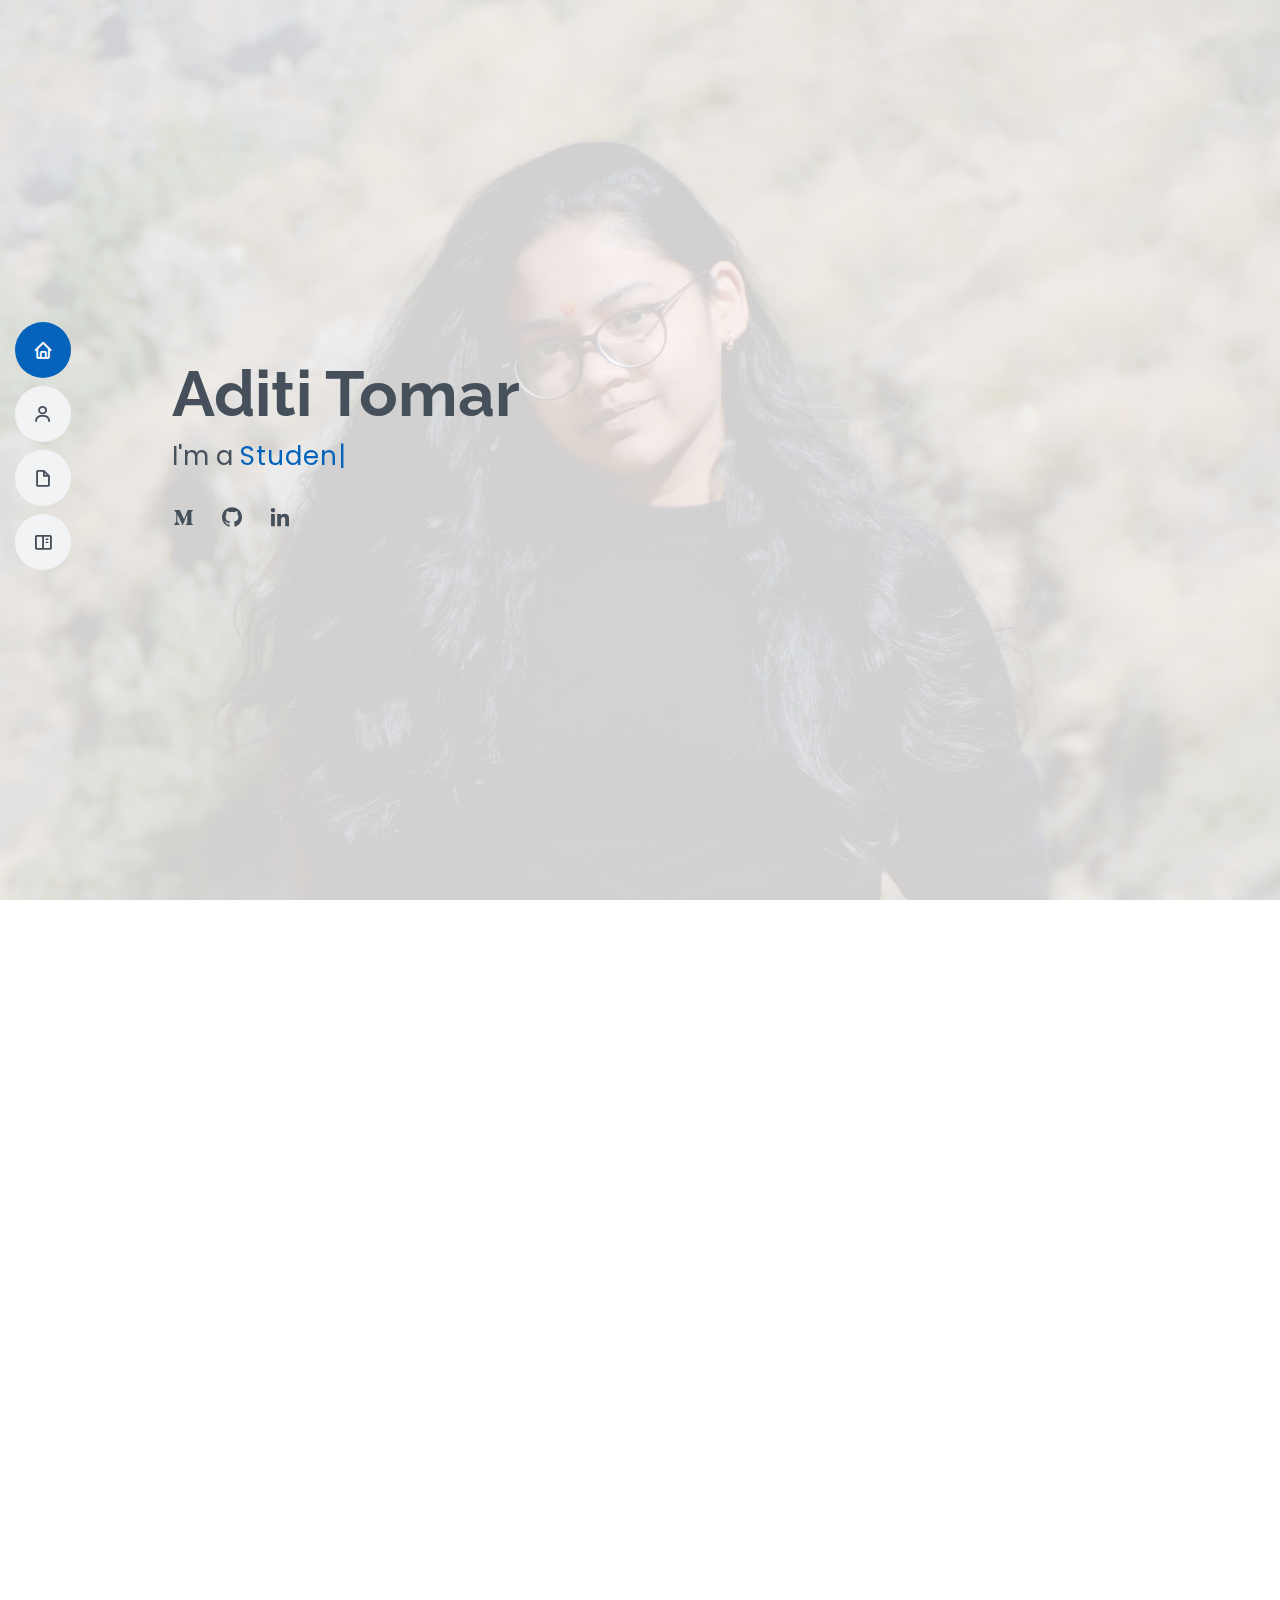
<file: index.html>
<!DOCTYPE html>
<html lang="en">

<head>
  <meta charset="utf-8">
  <meta content="width=device-width, initial-scale=1.0" name="viewport">

  <title>Aditi Tomar</title>
  <meta content="" name="description">
  <meta content="" name="keywords">

  <!-- Favicons -->
  <link href="assets/img/favicon.png" rel="icon">
  <link href="assets/img/apple-touch-icon.png" rel="apple-touch-icon">

  <!-- Google Fonts -->
  <link
    href="https://fonts.googleapis.com/css?family=Open+Sans:300,300i,400,400i,600,600i,700,700i|Raleway:300,300i,400,400i,500,500i,600,600i,700,700i|Poppins:300,300i,400,400i,500,500i,600,600i,700,700i"
    rel="stylesheet">

  <!-- Vendor CSS Files -->
  <link href="assets/vendor/aos/aos.css" rel="stylesheet">
  <link href="assets/vendor/bootstrap/css/bootstrap.min.css" rel="stylesheet">
  <link href="assets/vendor/bootstrap-icons/bootstrap-icons.css" rel="stylesheet">
  <link href="assets/vendor/boxicons/css/boxicons.min.css" rel="stylesheet">
  <link href="assets/vendor/glightbox/css/glightbox.min.css" rel="stylesheet">
  <link href="assets/vendor/swiper/swiper-bundle.min.css" rel="stylesheet">

  <!-- Template Main CSS File -->
  <link href="assets/css/style.css" rel="stylesheet">

  <!-- =======================================================
  * Template Name: MyResume - v4.7.0
  * Template URL: https://bootstrapmade.com/free-html-bootstrap-template-my-resume/
  * Author: BootstrapMade.com
  * License: https://bootstrapmade.com/license/
  ======================================================== -->
</head>

<body>

  <!-- ======= Mobile nav toggle button ======= -->
  <!-- <button type="button" class="mobile-nav-toggle d-xl-none"><i class="bi bi-list mobile-nav-toggle"></i></button> -->
  <i class="bi bi-list mobile-nav-toggle d-xl-none"></i>
  <!-- ======= Header ======= -->
  <header id="header" class="d-flex flex-column justify-content-center">

    <nav id="navbar" class="navbar nav-menu">
      <ul>
        <li><a href="#hero" class="nav-link scrollto active"><i class="bx bx-home"></i> <span>Home</span></a></li>
        <li><a href="#about" class="nav-link scrollto"><i class="bx bx-user"></i> <span>About</span></a></li>
        <li><a href="#resume" class="nav-link scrollto"><i class="bx bx-file-blank"></i> <span>Resume</span></a></li>
        <li><a href="#portfolio" class="nav-link scrollto"><i class="bx bx-book-content"></i> <span>Projects</span></a>
        </li>
        <!-- <li><a href="#services" class="nav-link scrollto"><i class="bx bx-server"></i> <span>Achievements</span></a>
        </li> -->
        <!-- <li><a href="#contact" class="nav-link scrollto"><i class="bx bx-envelope"></i> <span>Contact</span></a></li> -->
      </ul>
    </nav><!-- .nav-menu -->

  </header><!-- End Header -->

  <!-- ======= Hero Section ======= -->
  <section id="hero" class="d-flex flex-column justify-content-center">
    <div class="container" data-aos="zoom-in" data-aos-delay="100">
      <h1>Aditi Tomar</h1>
      <p>I'm a <span class="typed" data-typed-items="Student, Developer, Programmer"></span></p>
      <div class="social-links">
        <!-- <a href="#" class="twitter"><i class="bx bxl-twitter"></i></a> -->
        <a href="https://medium.com/@aditiitomar" class="facebook"><i class="bx bxl-medium"></i></a>
        <!-- <a href="#" class="instagram"><i class="bx bxl-instagram"></i></a> -->
        <a href="https://github.com/aditiitomar" class="google-plus"><i class="bx bxl-github"></i></a>
        <a href="https://www.linkedin.com/in/aditi-tomar-969754206/" class="linkedin"><i
            class="bx bxl-linkedin"></i></a>
      </div>
    </div>
  </section><!-- End Hero -->

  <main id="main">

    <!-- ======= About Section ======= -->
    <section id="about" class="about">
      <div class="container" data-aos="fade-up">

        <div class="section-title">
          <h2>About</h2>
          <p>Hi!
            I am curently a junior majoring in computer science.
            I am working towards a world with ethical, inclusive and accessible technology.</p>
        </div>

        <div class="row">
          <div class="col-lg-4">
            <img src="aditi2.jpg" class="img-fluid" alt="">
          </div>
          <div class="col-lg-8 pt-4 pt-lg-0 content">
            <!-- <h3>UI/UX Designer &amp; Web Developer.</h3> -->
            <!-- <p class="fst-italic"> -->
              <!-- Lorem ipsum dolor sit amet, consectetur adipiscing elit, sed do eiusmod tempor incididunt ut labore et dolore
              magna aliqua. -->
            </p>
            <div class="row">
              <div class="col-lg-6">
                <ul>
                  <li><i class="bi bi-chevron-right"></i> <strong>Degree:</strong> <span>Bachelor of Technology</span>
                  </li>
                  <!-- <li><i class="bi bi-chevron-right"></i> <strong>Birthday:</strong> <span>9 July 2003</span></li> -->
<!--                   <li><i class="bi bi-chevron-right"></i> <strong>Website:</strong> <span>www.aditiitomar.github.io</span></li> -->
                  <!-- <li><i class="bi bi-chevron-right"></i> <strong>Phone:</strong> <span>+123 456 7890</span></li> -->
                  <li><i class="bi bi-chevron-right"></i> <strong>Email:</strong> <span>tomaraditi820@gmail.com</span>
                  </li>
                </ul>
              </div>
              <div class="col-lg-6">
                <ul>
                  <li><i class="bi bi-chevron-right"></i> <strong>DOB:</strong> <span>9 July 2003</span></li>
                  <li><i class="bi bi-chevron-right"></i> <strong>Age:</strong> <span>19</span></li>
                  <li><i class="bi bi-chevron-right"></i> <strong>City:</strong> <span>Haridwar, Uttarakhand</span></li>
                  <!-- <li><i class="bi bi-chevron-right"></i> <strong>Age:</strong> <span>30</span></li> -->
                </ul>
              </div>
            </div>
            <!-- <p>
              Officiis eligendi itaque labore et dolorum mollitia officiis optio vero. Quisquam sunt adipisci omnis et ut. Nulla accusantium dolor incidunt officia tempore. Et eius omnis.
              Cupiditate ut dicta maxime officiis quidem quia. Sed et consectetur qui quia repellendus itaque neque. Aliquid amet quidem ut quaerat cupiditate. Ab et eum qui repellendus omnis culpa magni laudantium dolores. -->
            <!-- </p> -->
          </div>
        </div>

      </div>
    </section>
    <!-- End About Section -->

    <!-- ======= Facts Section ======= -->
    <!-- <section id="facts" class="facts">
      <div class="container" data-aos="fade-up">

        <div class="section-title">
          <h2>Facts</h2>
          <p>Magnam dolores commodi suscipit. Necessitatibus eius consequatur ex aliquid fuga eum quidem. Sit sint consectetur velit. Quisquam quos quisquam cupiditate. Et nemo qui impedit suscipit alias ea. Quia fugiat sit in iste officiis commodi quidem hic quas.</p>
        </div>

        <div class="row">

          <div class="col-lg-3 col-md-6">
            <div class="count-box">
              <i class="bi bi-emoji-smile"></i>
              <span data-purecounter-start="0" data-purecounter-end="232" data-purecounter-duration="1" class="purecounter"></span>
              <p>Happy Clients</p>
            </div>
          </div>

          <div class="col-lg-3 col-md-6 mt-5 mt-md-0">
            <div class="count-box">
              <i class="bi bi-journal-richtext"></i>
              <span data-purecounter-start="0" data-purecounter-end="521" data-purecounter-duration="1" class="purecounter"></span>
              <p>Projects</p>
            </div>
          </div>

          <div class="col-lg-3 col-md-6 mt-5 mt-lg-0">
            <div class="count-box">
              <i class="bi bi-headset"></i>
              <span data-purecounter-start="0" data-purecounter-end="1463" data-purecounter-duration="1" class="purecounter"></span>
              <p>Hours Of Support</p>
            </div>
          </div>

          <div class="col-lg-3 col-md-6 mt-5 mt-lg-0">
            <div class="count-box">
              <i class="bi bi-award"></i>
              <span data-purecounter-start="0" data-purecounter-end="25" data-purecounter-duration="1" class="purecounter"></span>
              <p>Awards</p>
            </div>
          </div>

        </div>

      </div>
    </section>End Facts Section -->

    <!-- ======= Skills Section ======= -->
    <section id="skills" class="skills section-bg">
      <div class="container" data-aos="fade-up">

        <div class="section-title">
          <h2>Skills</h2>
          <!-- <p>Magnam dolores commodi suscipit. Necessitatibus eius consequatur ex aliquid fuga eum quidem. Sit sint consectetur velit. Quisquam quos quisquam cupiditate. Et nemo qui impedit suscipit alias ea. Quia fugiat sit in iste officiis commodi quidem hic quas.</p> -->
        </div>

        <div class="row skills-content">

          <div class="col-lg-6">

            <div class="progress">
              <span class="skill">HTML <i class="val"></i></span>
              <div class="progress-bar-wrap">
                <div class="progress-bar" role="progressbar" aria-valuenow="70" aria-valuemin="0" aria-valuemax="100">
                </div>
              </div>
            </div>

            <div class="progress">
              <span class="skill">CSS <i class="val"></i></span>
              <div class="progress-bar-wrap">
                <div class="progress-bar" role="progressbar" aria-valuenow="50" aria-valuemin="0" aria-valuemax="100">
                </div>
              </div>
            </div>

            <div class="progress">
              <span class="skill">JavaScript <i class="val"></i></span>
              <div class="progress-bar-wrap">
                <div class="progress-bar" role="progressbar" aria-valuenow="15" aria-valuemin="0" aria-valuemax="100">
                </div>
              </div>
            </div>

          </div>

          <div class="col-lg-6">

            <div class="progress">
              <span class="skill">Data Structures <i class="val"></i></span>
              <div class="progress-bar-wrap">
                <div class="progress-bar" role="progressbar" aria-valuenow="50" aria-valuemin="0" aria-valuemax="100">
                </div>
              </div>
            </div>

            <div class="progress">
              <span class="skill">C++ <i class="val"></i></span>
              <div class="progress-bar-wrap">
                <div class="progress-bar" role="progressbar" aria-valuenow="60" aria-valuemin="0" aria-valuemax="100">
                </div>
              </div>
            </div>

            <div class="progress">
              <span class="skill">Machine Learning <i class="val"></i></span>
              <div class="progress-bar-wrap">
                <div class="progress-bar" role="progressbar" aria-valuenow="15" aria-valuemin="0" aria-valuemax="100">
                </div>
              </div>
            </div>

          </div>

        </div>

      </div>
    </section><!-- End Skills Section -->

    <!-- ======= Resume Section ======= -->
    <section id="resume" class="resume">
      <div class="container" data-aos="fade-up">

        <div class="section-title">
          <h2>Resume</h2>
          <!-- <p>Magnam dolores commodi suscipit. Necessitatibus eius consequatur ex aliquid fuga eum quidem. Sit sint
            consectetur velit. Quisquam quos quisquam cupiditate. Et nemo qui impedit suscipit alias ea. Quia fugiat sit
            in iste officiis commodi quidem hic quas.</p> -->
        </div>

        <div class="row">
          <div class="col-lg-6">
            <h3 class="resume-title">Education</h3>
            <div class="resume-item">
              <h4>Bachelors of Technology in Computer Science and Engineering</h4>
              <h5>2020 - Present</h5>
              <p><em>College of Engineering Roorkee</em></p>
              <!-- <p>Qui deserunt veniam. Et sed aliquam labore tempore sed quisquam iusto autem sit. Ea vero voluptatum qui
                ut dignissimos deleniti nerada porti sand markend</p> -->
            </div>
            <div class="resume-item">
              <h4>Senior Secondary Education</h4>
              <h5>2020</h5>
              <p><em>Shivedale School, Haridwar</em></p>
              <li>88.2%</li>
              <!-- <p>Quia nobis sequi est occaecati aut. Repudiandae et iusto quae reiciendis et quis Eius vel ratione eius
                unde vitae rerum voluptates asperiores voluptatem Earum molestiae consequatur neque etlon sader mart
                dila</p> -->
            <!-- </div> -->
          </div>
          <div class="col-lg-6">
            <!-- <h3 class="resume-title">Professional Experience</h3> -->
            <div class="resume-item">
              <h4>Higher Secondary Education</h4>
              <h5>2018</h5>
              <p><em>Shivedale School, Haridwar </em></p>
              <ul>
                <li>90.6%</li>
                <!-- <li>Delegate tasks to the 7 members of the design team and provide counsel on all aspects of the
                  project. </li>
                <li>Supervise the assessment of all graphic materials in order to ensure quality and accuracy of the
                  design</li>
                <li>Oversee the efficient use of production project budgets ranging from $2,000 - $25,000</li> -->
              </ul>
            </div>
            <!-- <div class="resume-item">
              <h4>Graphic design specialist</h4>
              <h5>2017 - 2018</h5>
              <p><em>Stepping Stone Advertising, New York, NY</em></p>
              <ul>
                <li>Developed numerous marketing programs (logos, brochures,infographics, presentations, and
                  advertisements).</li>
                <li>Managed up to 5 projects or tasks at a given time while under pressure</li>
                <li>Recommended and consulted with clients on the most appropriate graphic design</li>
                <li>Created 4+ design presentations and proposals a month for clients and account managers</li>
              </ul>
            </div> -->
          </div>
        </div>

      </div>
    </section><!-- End Resume Section -->

    <!-- ======= Portfolio Section ======= -->
    <section id="portfolio" class="portfolio section-bg">
      <div class="container" data-aos="fade-up">

        <div class="section-title">
          <h2>Projects</h2>
          <!-- <p>Magnam dolores commodi suscipit. Necessitatibus eius consequatur ex aliquid fuga eum quidem. Sit sint
            consectetur velit. Quisquam quos quisquam cupiditate. Et nemo qui impedit suscipit alias ea. Quia fugiat sit
            in iste officiis commodi quidem hic quas.</p> -->
        </div>
<!-- 
        <div class="row">
          <div class="col-lg-12 d-flex justify-content-center" data-aos="fade-up" data-aos-delay="100">
            <ul id="portfolio-flters">
              <li data-filter="*" class="filter-active">All</li>
              <li data-filter=".filter-app">App</li> -->
              <!-- <li data-filter=".filter-card">Card</li> -->
              <!-- <li data-filter=".filter-web">Web</li>
            </ul>
          </div>
        </div> -->

        <div class="row portfolio-container" data-aos="fade-up" data-aos-delay="200">

          <div class="col-lg-4 col-md-6 portfolio-item filter-app">
            <div class="portfolio-wrap">
              <img src="assets/img/clock.jpg" class="img-fluid" alt="">
              <div class="portfolio-info">
                <h4>Digital Clock</h4>
                <p>Web</p>
                <div class="portfolio-links">
                  <!-- <a href="assets/img/portfolio/portfolio-1.jpg" data-gallery="portfolioGallery"
                    class="portfolio-lightbox" title="App 1"><i class="bx bx-plus"></i></a> -->
                  <a href="portfolio-details.html" class="portfolio-details-lightbox" data-glightbox="type: external"
                    title=" More Details"><i class="bx bx-link"></i></a>
                </div>
              </div>
            </div>
          </div>

          <!-- <div class="col-lg-4 col-md-6 portfolio-item filter-web">
            <div class="portfolio-wrap">
              <img src="assets/img/portfolio/portfolio-2.jpg" class="img-fluid" alt="">
              <div class="portfolio-info">
                <h4>Web 3</h4>
                <p>Web</p>
                <div class="portfolio-links">
                  <a href="assets/img/portfolio/portfolio-2.jpg" data-gallery="portfolioGallery"
                    class="portfolio-lightbox" title="Web 3"><i class="bx bx-plus"></i></a>
                  <a href="portfolio-details.html" class="portfolio-details-lightbox" data-glightbox="type: external"
                    title="Portfolio Details"><i class="bx bx-link"></i></a>
                </div>
              </div>
            </div>
          </div> -->

          <!-- <div class="col-lg-4 col-md-6 portfolio-item filter-app">
            <div class="portfolio-wrap">
              <img src="assets/img/portfolio/portfolio-3.jpg" class="img-fluid" alt="">
              <div class="portfolio-info">
                <h4>App 2</h4>
                <p>App</p>
                <div class="portfolio-links">
                  <a href="assets/img/portfolio/portfolio-3.jpg" data-gallery="portfolioGallery"
                    class="portfolio-lightbox" title="App 2"><i class="bx bx-plus"></i></a>
                  <a href="portfolio-details.html" class="portfolio-details-lightbox" data-glightbox="type: external"
                    title="Portfolio Details"><i class="bx bx-link"></i></a>
                </div>
              </div>
            </div>
          </div> -->

          <!-- <div class="col-lg-4 col-md-6 portfolio-item filter-card">
            <div class="portfolio-wrap">
              <img src="assets/img/portfolio/portfolio-4.jpg" class="img-fluid" alt="">
              <div class="portfolio-info">
                <h4>Card 2</h4>
                <p>Card</p>
                <div class="portfolio-links">
                  <a href="assets/img/portfolio/portfolio-4.jpg" data-gallery="portfolioGallery"
                    class="portfolio-lightbox" title="Card 2"><i class="bx bx-plus"></i></a>
                  <a href="portfolio-details.html" class="portfolio-details-lightbox" data-glightbox="type: external"
                    title="Portfolio Details"><i class="bx bx-link"></i></a>
                </div>
              </div>
            </div>
          </div> -->

          <!-- <div class="col-lg-4 col-md-6 portfolio-item filter-web">
            <div class="portfolio-wrap">
              <img src="assets/img/portfolio/portfolio-5.jpg" class="img-fluid" alt="">
              <div class="portfolio-info">
                <h4>Web 2</h4>
                <p>Web</p>
                <div class="portfolio-links">
                  <a href="assets/img/portfolio/portfolio-5.jpg" data-gallery="portfolioGallery"
                    class="portfolio-lightbox" title="Web 2"><i class="bx bx-plus"></i></a>
                  <a href="portfolio-details.html" class="portfolio-details-lightbox" data-glightbox="type: external"
                    title="Portfolio Details"><i class="bx bx-link"></i></a>
                </div>
              </div>
            </div>
          </div> -->

          <!-- <div class="col-lg-4 col-md-6 portfolio-item filter-app">
            <div class="portfolio-wrap">
              <img src="assets/img/portfolio/portfolio-6.jpg" class="img-fluid" alt="">
              <div class="portfolio-info">
                <h4>App 3</h4>
                <p>App</p>
                <div class="portfolio-links">
                  <a href="assets/img/portfolio/portfolio-6.jpg" data-gallery="portfolioGallery"
                    class="portfolio-lightbox" title="App 3"><i class="bx bx-plus"></i></a>
                  <a href="portfolio-details.html" class="portfolio-details-lightbox" data-glightbox="type: external"
                    title="Portfolio Details"><i class="bx bx-link"></i></a>
                </div>
              </div>
            </div>
          </div> -->
<!-- 
          <div class="col-lg-4 col-md-6 portfolio-item filter-card">
            <div class="portfolio-wrap">
              <img src="assets/img/portfolio/portfolio-7.jpg" class="img-fluid" alt="">
              <div class="portfolio-info">
                <h4>Card 1</h4>
                <p>Card</p>
                <div class="portfolio-links">
                  <a href="assets/img/portfolio/portfolio-7.jpg" data-gallery="portfolioGallery"
                    class="portfolio-lightbox" title="Card 1"><i class="bx bx-plus"></i></a>
                  <a href="portfolio-details.html" class="portfolio-details-lightbox" data-glightbox="type: external"
                    title="Portfolio Details"><i class="bx bx-link"></i></a>
                </div>
              </div>
            </div>
          </div> -->

          <!-- <div class="col-lg-4 col-md-6 portfolio-item filter-card">
            <div class="portfolio-wrap">
              <img src="assets/img/portfolio/portfolio-8.jpg" class="img-fluid" alt="">
              <div class="portfolio-info">
                <h4>Card 3</h4>
                <p>Card</p>
                <div class="portfolio-links">
                  <a href="assets/img/portfolio/portfolio-8.jpg" data-gallery="portfolioGallery"
                    class="portfolio-lightbox" title="Card 3"><i class="bx bx-plus"></i></a>
                  <a href="portfolio-details.html" class="portfolio-details-lightbox" data-glightbox="type: external"
                    title="Portfolio Details"><i class="bx bx-link"></i></a>
                </div>
              </div>
            </div>
          </div> -->

          <!-- <div class="col-lg-4 col-md-6 portfolio-item filter-web">
            <div class="portfolio-wrap">
              <img src="assets/img/portfolio/portfolio-9.jpg" class="img-fluid" alt="">
              <div class="portfolio-info">
                <h4>Web 3</h4>
                <p>Web</p>
                <div class="portfolio-links">
                  <a href="assets/img/portfolio/portfolio-9.jpg" data-gallery="portfolioGallery"
                    class="portfolio-lightbox" title="Web 3"><i class="bx bx-plus"></i></a>
                  <a href="portfolio-details.html" class="portfolio-details-lightbox" data-glightbox="type: external"
                    title="Portfolio Details"><i class="bx bx-link"></i></a>
                </div>
              </div>
            </div>
          </div> -->

        <!-- </div> -->

      <!-- </div> -->
    <!-- </section> -->
    <!-- End Portfolio Section -->

    <!-- ======= Services Section ======= -->
    <!-- <section id="services" class="services">
      <div class="container" data-aos="fade-up">

        <div class="section-title">
          <h2>Services</h2>
          <p>Magnam dolores commodi suscipit. Necessitatibus eius consequatur ex aliquid fuga eum quidem. Sit sint
            consectetur velit. Quisquam quos quisquam cupiditate. Et nemo qui impedit suscipit alias ea. Quia fugiat sit
            in iste officiis commodi quidem hic quas.</p>
        </div>

        <div class="row">

          <div class="col-lg-4 col-md-6 d-flex align-items-stretch" data-aos="zoom-in" data-aos-delay="100">
            <div class="icon-box iconbox-blue">
              <div class="icon">
                <svg width="100" height="100" viewBox="0 0 600 600" xmlns="http://www.w3.org/2000/svg">
                  <path stroke="none" stroke-width="0" fill="#f5f5f5"
                    d="M300,521.0016835830174C376.1290562159157,517.8887921683347,466.0731472004068,529.7835943286574,510.70327084640275,468.03025145048787C554.3714126377745,407.6079735673963,508.03601936045806,328.9844924480964,491.2728898941984,256.3432110539036C474.5976632858925,184.082847569629,479.9380746630129,96.60480741107993,416.23090153303,58.64404602377083C348.86323505073057,18.502131276798302,261.93793281208167,40.57373210992963,193.5410806939664,78.93577620505333C130.42746243093433,114.334589627462,98.30271207620316,179.96522072025542,76.75703585869454,249.04625023123273C51.97151888228291,328.5150500222984,13.704378332031375,421.85034740162234,66.52175969318436,486.19268352777647C119.04800174914682,550.1803526380478,217.28368757567262,524.383925680826,300,521.0016835830174">
                  </path>
                </svg>
                <i class="bx bxl-dribbble"></i>
              </div>
              <h4><a href="">Lorem Ipsum</a></h4>
              <p>Voluptatum deleniti atque corrupti quos dolores et quas molestias excepturi</p>
            </div>
          </div>

          <div class="col-lg-4 col-md-6 d-flex align-items-stretch mt-4 mt-md-0" data-aos="zoom-in"
            data-aos-delay="200">
            <div class="icon-box iconbox-orange ">
              <div class="icon">
                <svg width="100" height="100" viewBox="0 0 600 600" xmlns="http://www.w3.org/2000/svg">
                  <path stroke="none" stroke-width="0" fill="#f5f5f5"
                    d="M300,582.0697525312426C382.5290701553225,586.8405444964366,449.9789794690241,525.3245884688669,502.5850820975895,461.55621195738473C556.606425686781,396.0723002908107,615.8543463187945,314.28637112970534,586.6730223649479,234.56875336149918C558.9533121215079,158.8439757836574,454.9685369536778,164.00468322053177,381.49747125262974,130.76875717737553C312.15926192815925,99.40240125094834,248.97055460311594,18.661163978235184,179.8680185752513,50.54337015887873C110.5421016452524,82.52863877960104,119.82277516462835,180.83849132639028,109.12597500060166,256.43424936330496C100.08760227029461,320.3096726198365,92.17705696193138,384.0621239912766,124.79988738764834,439.7174275375508C164.83382741302287,508.01625554203684,220.96474134820875,577.5009287672846,300,582.0697525312426">
                  </path>
                </svg>
                <i class="bx bx-file"></i>
              </div>
              <h4><a href="">Sed Perspiciatis</a></h4>
              <p>Duis aute irure dolor in reprehenderit in voluptate velit esse cillum dolore</p>
            </div>
          </div>

          <div class="col-lg-4 col-md-6 d-flex align-items-stretch mt-4 mt-lg-0" data-aos="zoom-in"
            data-aos-delay="300">
            <div class="icon-box iconbox-pink">
              <div class="icon">
                <svg width="100" height="100" viewBox="0 0 600 600" xmlns="http://www.w3.org/2000/svg">
                  <path stroke="none" stroke-width="0" fill="#f5f5f5"
                    d="M300,541.5067337569781C382.14930387511276,545.0595476570109,479.8736841581634,548.3450877840088,526.4010558755058,480.5488172755941C571.5218469581645,414.80211281144784,517.5187510058486,332.0715597781072,496.52539010469104,255.14436215662573C477.37192572678356,184.95920475031193,473.57363656557914,105.61284051026155,413.0603344069578,65.22779650032875C343.27470386102294,18.654635553484475,251.2091493199835,5.337323636656869,175.0934190732945,40.62881213300186C97.87086631185822,76.43348514350839,51.98124368387456,156.15599469081315,36.44837278890362,239.84606092416172C21.716077023791087,319.22268207091537,43.775223500013084,401.1760424656574,96.891909868211,461.97329694683043C147.22146801428983,519.5804099606455,223.5754009179313,538.201503339737,300,541.5067337569781">
                  </path>
                </svg>
                <i class="bx bx-tachometer"></i>
              </div>
              <h4><a href="">Magni Dolores</a></h4>
              <p>Excepteur sint occaecat cupidatat non proident, sunt in culpa qui officia</p>
            </div>
          </div>

          <div class="col-lg-4 col-md-6 d-flex align-items-stretch mt-4" data-aos="zoom-in" data-aos-delay="100">
            <div class="icon-box iconbox-yellow">
              <div class="icon">
                <svg width="100" height="100" viewBox="0 0 600 600" xmlns="http://www.w3.org/2000/svg">
                  <path stroke="none" stroke-width="0" fill="#f5f5f5"
                    d="M300,503.46388370962813C374.79870501325706,506.71871716319447,464.8034551963731,527.1746412648533,510.4981551193396,467.86667711651364C555.9287308511215,408.9015244558933,512.6030010748507,327.5744911775523,490.211057578863,256.5855673507754C471.097692560561,195.9906835881958,447.69079081568157,138.11976852964426,395.19560036434837,102.3242989838813C329.3053358748298,57.3949838291264,248.02791733380457,8.279543830951368,175.87071277845988,42.242879143198664C103.41431057327972,76.34704239035025,93.79494320519305,170.9812938413882,81.28167332365135,250.07896920659033C70.17666984294237,320.27484674793965,64.84698225790005,396.69656628748305,111.28512138212992,450.4950937839243C156.20124167950087,502.5303643271138,231.32542653798444,500.4755392045468,300,503.46388370962813">
                  </path>
                </svg>
                <i class="bx bx-layer"></i>
              </div>
              <h4><a href="">Nemo Enim</a></h4>
              <p>At vero eos et accusamus et iusto odio dignissimos ducimus qui blanditiis</p>
            </div>
          </div>

          <div class="col-lg-4 col-md-6 d-flex align-items-stretch mt-4" data-aos="zoom-in" data-aos-delay="200">
            <div class="icon-box iconbox-red">
              <div class="icon">
                <svg width="100" height="100" viewBox="0 0 600 600" xmlns="http://www.w3.org/2000/svg">
                  <path stroke="none" stroke-width="0" fill="#f5f5f5"
                    d="M300,532.3542879108572C369.38199826031484,532.3153073249985,429.10787420159085,491.63046689027357,474.5244479745417,439.17860296908856C522.8885846962883,383.3225815378663,569.1668002868075,314.3205725914397,550.7432151929288,242.7694973846089C532.6665558377875,172.5657663291529,456.2379748765914,142.6223662098291,390.3689995646985,112.34683881706744C326.66090330228417,83.06452184765237,258.84405631176094,53.51806209861945,193.32584062364296,78.48882559362697C121.61183558270385,105.82097193414197,62.805066853699245,167.19869350419734,48.57481801355237,242.6138429142374C34.843463184063346,315.3850353017275,76.69343916112496,383.4422959591041,125.22947124332185,439.3748458443577C170.7312796277747,491.8107796887764,230.57421082200815,532.3932930995766,300,532.3542879108572">
                  </path>
                </svg>
                <i class="bx bx-slideshow"></i>
              </div>
              <h4><a href="">Dele Cardo</a></h4>
              <p>Quis consequatur saepe eligendi voluptatem consequatur dolor consequuntur</p>
            </div>
          </div>

          <div class="col-lg-4 col-md-6 d-flex align-items-stretch mt-4" data-aos="zoom-in" data-aos-delay="300">
            <div class="icon-box iconbox-teal">
              <div class="icon">
                <svg width="100" height="100" viewBox="0 0 600 600" xmlns="http://www.w3.org/2000/svg">
                  <path stroke="none" stroke-width="0" fill="#f5f5f5"
                    d="M300,566.797414625762C385.7384707136149,576.1784315230908,478.7894351017131,552.8928747891023,531.9192734346935,484.94944893311C584.6109503024035,417.5663521118492,582.489472248146,322.67544863468447,553.9536738515405,242.03673114598146C529.1557734026468,171.96086150256528,465.24506316201064,127.66468636344209,395.9583748389544,100.7403814666027C334.2173773831606,76.7482773500951,269.4350130405921,84.62216499799875,207.1952322260088,107.2889140133804C132.92018162631612,134.33871894543012,41.79353780512637,160.00259165414826,22.644507872594943,236.69541883565114C3.319112789854554,314.0945973066697,72.72355303640163,379.243833228382,124.04198916343866,440.3218312028393C172.9286146004772,498.5055451809895,224.45579914871206,558.5317968840102,300,566.797414625762">
                  </path>
                </svg>
                <i class="bx bx-arch"></i>
              </div>
              <h4><a href="">Divera Don</a></h4>
              <p>Modi nostrum vel laborum. Porro fugit error sit minus sapiente sit aspernatur</p>
            </div>
          </div>

        </div>

      </div>
    </section> -->
    <!-- End Services Section -->

    <!-- ======= Testimonials Section ======= -->
    <!-- <section id="testimonials" class="testimonials section-bg">
      <div class="container" data-aos="fade-up">

        <div class="section-title">
          <h2>Testimonials</h2>
        </div>

        <div class="testimonials-slider swiper" data-aos="fade-up" data-aos-delay="100">
          <div class="swiper-wrapper">

            <div class="swiper-slide">
              <div class="testimonial-item">
                <img src="assets/img/testimonials/testimonials-1.jpg" class="testimonial-img" alt="">
                <h3>Saul Goodman</h3>
                <h4>Ceo &amp; Founder</h4>
                <p>
                  <i class="bx bxs-quote-alt-left quote-icon-left"></i>
                  Proin iaculis purus consequat sem cure digni ssim donec porttitora entum suscipit rhoncus. Accusantium
                  quam, ultricies eget id, aliquam eget nibh et. Maecen aliquam, risus at semper.
                  <i class="bx bxs-quote-alt-right quote-icon-right"></i>
                </p>
              </div>
            </div> -->
            <!-- End testimonial item -->

            <!-- <div class="swiper-slide">
              <div class="testimonial-item">
                <img src="assets/img/testimonials/testimonials-2.jpg" class="testimonial-img" alt="">
                <h3>Sara Wilsson</h3>
                <h4>Designer</h4>
                <p>
                  <i class="bx bxs-quote-alt-left quote-icon-left"></i>
                  Export tempor illum tamen malis malis eram quae irure esse labore quem cillum quid cillum eram malis
                  quorum velit fore eram velit sunt aliqua noster fugiat irure amet legam anim culpa.
                  <i class="bx bxs-quote-alt-right quote-icon-right"></i>
                </p>
              </div>
            </div> -->
            <!-- End testimonial item -->

            <!-- <div class="swiper-slide">
              <div class="testimonial-item">
                <img src="assets/img/testimonials/testimonials-3.jpg" class="testimonial-img" alt="">
                <h3>Jena Karlis</h3>
                <h4>Store Owner</h4>
                <p>
                  <i class="bx bxs-quote-alt-left quote-icon-left"></i>
                  Enim nisi quem export duis labore cillum quae magna enim sint quorum nulla quem veniam duis minim
                  tempor labore quem eram duis noster aute amet eram fore quis sint minim.
                  <i class="bx bxs-quote-alt-right quote-icon-right"></i>
                </p>
              </div>
            </div> -->
            <!-- End testimonial item -->

            <!-- <div class="swiper-slide">
              <div class="testimonial-item">
                <img src="assets/img/testimonials/testimonials-4.jpg" class="testimonial-img" alt="">
                <h3>Matt Brandon</h3>
                <h4>Freelancer</h4>
                <p>
                  <i class="bx bxs-quote-alt-left quote-icon-left"></i>
                  Fugiat enim eram quae cillum dolore dolor amet nulla culpa multos export minim fugiat minim velit
                  minim dolor enim duis veniam ipsum anim magna sunt elit fore quem dolore labore illum veniam.
                  <i class="bx bxs-quote-alt-right quote-icon-right"></i>
                </p>
              </div>
            </div> -->
            <!-- End testimonial item -->

            <!-- <div class="swiper-slide">
              <div class="testimonial-item">
                <img src="assets/img/testimonials/testimonials-5.jpg" class="testimonial-img" alt="">
                <h3>John Larson</h3>
                <h4>Entrepreneur</h4>
                <p>
                  <i class="bx bxs-quote-alt-left quote-icon-left"></i>
                  Quis quorum aliqua sint quem legam fore sunt eram irure aliqua veniam tempor noster veniam enim culpa
                  labore duis sunt culpa nulla illum cillum fugiat legam esse veniam culpa fore nisi cillum quid.
                  <i class="bx bxs-quote-alt-right quote-icon-right"></i>
                </p>
              </div>
            </div> -->
            <!-- End testimonial item -->

          <!-- </div>
          <div class="swiper-pagination"></div>
        </div>

      </div>
    </section> -->
    <!-- End Testimonials Section -->

    <!-- ======= Contact Section ======= -->
    <!-- <section id="contact" class="contact">
      <div class="container" data-aos="fade-up">

        <div class="section-title">
          <h2>Contact</h2>
        </div>

        <div class="row mt-1">

          <div class="col-lg-4">
            <div class="info">
              <div class="address">
                <i class="bi bi-geo-alt"></i>
                <h4>Location:</h4>
                <p>A108 Adam Street, New York, NY 535022</p>
              </div>

              <div class="email">
                <i class="bi bi-envelope"></i>
                <h4>Email:</h4>
                <p>info@example.com</p>
              </div>

              <div class="phone">
                <i class="bi bi-phone"></i>
                <h4>Call:</h4>
                <p>+1 5589 55488 55s</p>
              </div>

            </div>

          </div>

          <div class="col-lg-8 mt-5 mt-lg-0">

            <form action="forms/contact.php" method="post" role="form" class="php-email-form">
              <div class="row">
                <div class="col-md-6 form-group">
                  <input type="text" name="name" class="form-control" id="name" placeholder="Your Name" required>
                </div>
                <div class="col-md-6 form-group mt-3 mt-md-0">
                  <input type="email" class="form-control" name="email" id="email" placeholder="Your Email" required>
                </div>
              </div>
              <div class="form-group mt-3">
                <input type="text" class="form-control" name="subject" id="subject" placeholder="Subject" required>
              </div>
              <div class="form-group mt-3">
                <textarea class="form-control" name="message" rows="5" placeholder="Message" required></textarea>
              </div>
              <div class="my-3">
                <div class="loading">Loading</div>
                <div class="error-message"></div>
                <div class="sent-message">Your message has been sent. Thank you!</div>
              </div>
              <div class="text-center"><button type="submit">Send Message</button></div>
            </form>

          </div>

        </div>

      </div>
    </section> -->
    <!-- End Contact Section -->

  </main>
  <!-- End #main -->

  <!-- ======= Footer ======= -->
  <!-- <footer id="footer">
    <div class="container">
      <h3>Brandon Johnson</h3>
      <p>Et aut eum quis fuga eos sunt ipsa nihil. Labore corporis magni eligendi fuga maxime saepe commodi placeat.</p>
      <div class="social-links">
        <a href="#" class="twitter"><i class="bx bxl-twitter"></i></a>
        <a href="#" class="facebook"><i class="bx bxl-facebook"></i></a>
        <a href="#" class="instagram"><i class="bx bxl-instagram"></i></a>
        <a href="#" class="google-plus"><i class="bx bxl-skype"></i></a>
        <a href="#" class="linkedin"><i class="bx bxl-linkedin"></i></a>
      </div> -->
      <!-- <div class="copyright">
        &copy; Copyright <strong><span>MyResume</span></strong>. All Rights Reserved
      </div>
      <div class="credits"> -->
        <!-- All the links in the footer should remain intact. -->
        <!-- You can delete the links only if you purchased the pro version. -->
        <!-- Licensing information: [license-url] -->
        <!-- Purchase the pro version with working PHP/AJAX contact form: https://bootstrapmade.com/free-html-bootstrap-template-my-resume/ -->
        <!-- Designed by <a href="https://bootstrapmade.com/">BootstrapMade</a>
      </div>
    </div>
  </footer> -->
  <!-- End Footer -->

  <div id="preloader"></div>
  <a href="#" class="back-to-top d-flex align-items-center justify-content-center"><i
      class="bi bi-arrow-up-short"></i></a>

  <!-- Vendor JS Files -->
  <script src="assets/vendor/purecounter/purecounter.js"></script>
  <script src="assets/vendor/aos/aos.js"></script>
  <script src="assets/vendor/bootstrap/js/bootstrap.bundle.min.js"></script>
  <script src="assets/vendor/glightbox/js/glightbox.min.js"></script>
  <script src="assets/vendor/isotope-layout/isotope.pkgd.min.js"></script>
  <script src="assets/vendor/swiper/swiper-bundle.min.js"></script>
  <script src="assets/vendor/typed.js/typed.min.js"></script>
  <script src="assets/vendor/waypoints/noframework.waypoints.js"></script>
  <script src="assets/vendor/php-email-form/validate.js"></script>

  <!-- Template Main JS File -->
  <script src="assets/js/main.js"></script>

</body>

</html>
</file>
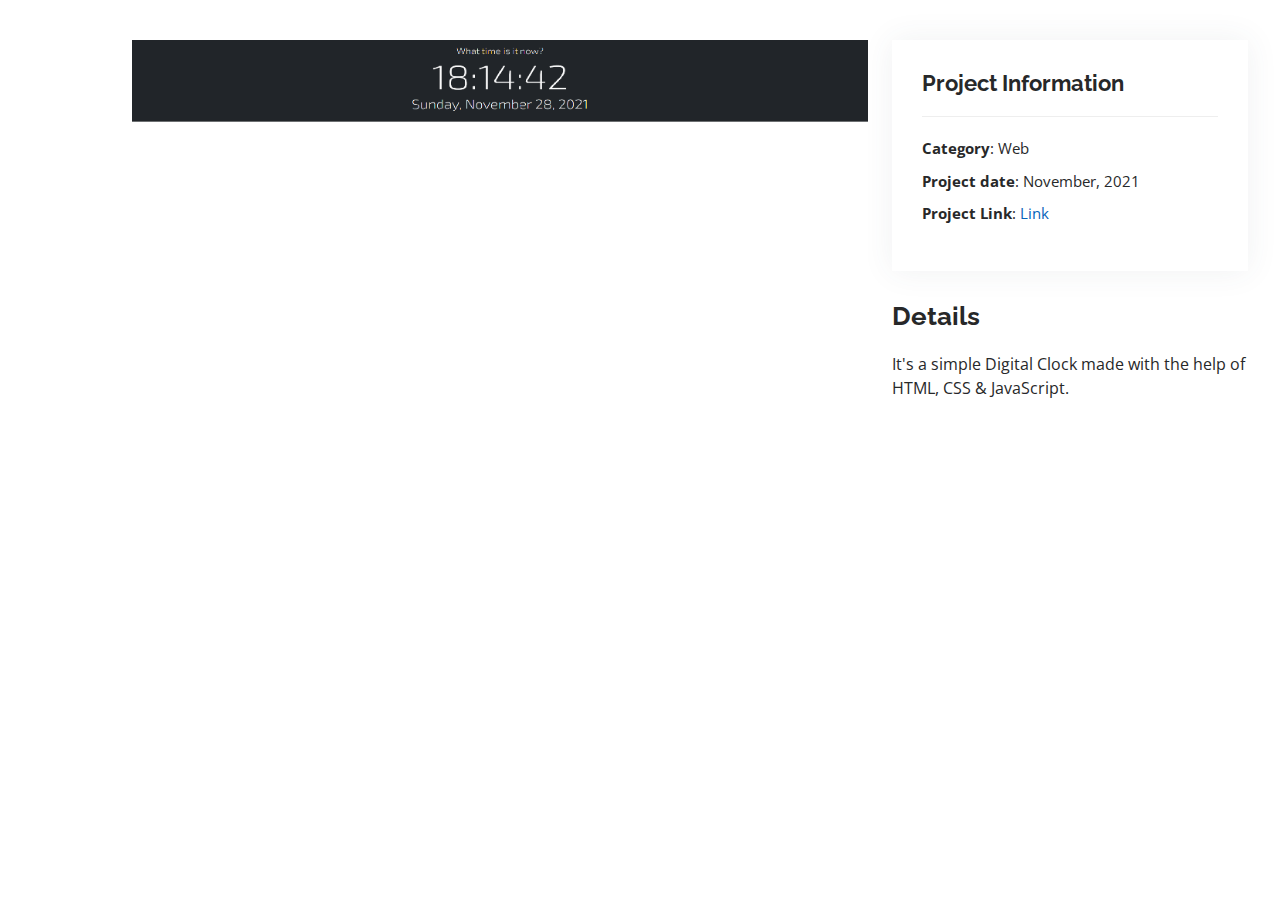
<file: portfolio-details.html>
<!DOCTYPE html>
<html lang="en">

<head>
  <meta charset="utf-8">
  <meta content="width=device-width, initial-scale=1.0" name="viewport">

  <title>Portfolio Details - Personal Bootstrap Template</title>
  <meta content="" name="description">
  <meta content="" name="keywords">

  <!-- Favicons -->
  <link href="assets/img/favicon.png" rel="icon">
  <link href="assets/img/apple-touch-icon.png" rel="apple-touch-icon">

  <!-- Google Fonts -->
  <link href="https://fonts.googleapis.com/css?family=Open+Sans:300,300i,400,400i,600,600i,700,700i|Raleway:300,300i,400,400i,500,500i,600,600i,700,700i|Poppins:300,300i,400,400i,500,500i,600,600i,700,700i" rel="stylesheet">

  <!-- Vendor CSS Files -->
  <link href="assets/vendor/aos/aos.css" rel="stylesheet">
  <link href="assets/vendor/bootstrap/css/bootstrap.min.css" rel="stylesheet">
  <link href="assets/vendor/bootstrap-icons/bootstrap-icons.css" rel="stylesheet">
  <link href="assets/vendor/boxicons/css/boxicons.min.css" rel="stylesheet">
  <link href="assets/vendor/glightbox/css/glightbox.min.css" rel="stylesheet">
  <link href="assets/vendor/swiper/swiper-bundle.min.css" rel="stylesheet">

  <!-- Template Main CSS File -->
  <link href="assets/css/style.css" rel="stylesheet">

  <!-- =======================================================
  * Template Name: MyResume - v4.7.0
  * Template URL: https://bootstrapmade.com/free-html-bootstrap-template-my-resume/
  * Author: BootstrapMade.com
  * License: https://bootstrapmade.com/license/
  ======================================================== -->
</head>

<body>

  <main id="main">

    <!-- ======= Portfolio Details Section ======= -->
    <section id="portfolio-details" class="portfolio-details">
      <div class="container">

        <div class="row gy-4">

          <div class="col-lg-8">
            <div class="portfolio-details-slider swiper">
              <div class="swiper-wrapper align-items-center">

                <div class="swiper-slide">
                  <img src="assets/img/ClockPic.png" alt="">
                </div>

                <!-- <div class="swiper-slide">
                  <img src="assets/img/portfolio/portfolio-details-2.jpg" alt="">
                </div> -->

                <!-- <div class="swiper-slide">
                  <img src="assets/img/portfolio/portfolio-details-3.jpg" alt="">
                </div> -->

              </div>
              <div class="swiper-pagination"></div>
            </div>
          </div>

          <div class="col-lg-4">
            <div class="portfolio-info">
              <h3>Project Information</h3>
              <ul>
                <li><strong>Category</strong>: Web </li>
                <!-- <li><strong>Client</strong>: ASU Company</li> -->
                <li><strong>Project date</strong>: November, 2021</li>
                <li><strong>Project Link</strong>: <a href="https://aditiitomar.github.io/Digital-Clock/">Link</a></li>
              </ul>
            </div>
            <div class="portfolio-description">
              <h2>Details</h2>
              <p>
                It's a simple Digital Clock made with the help of HTML, CSS & JavaScript.
              </p>
            </div>
          </div>

        </div>

      </div>
    </section><!-- End Portfolio Details Section -->

  </main><!-- End #main -->

  <div id="preloader"></div>
  <a href="#" class="back-to-top d-flex align-items-center justify-content-center"><i class="bi bi-arrow-up-short"></i></a>

  <!-- Vendor JS Files -->
  <script src="assets/vendor/purecounter/purecounter.js"></script>
  <script src="assets/vendor/aos/aos.js"></script>
  <script src="assets/vendor/bootstrap/js/bootstrap.bundle.min.js"></script>
  <script src="assets/vendor/glightbox/js/glightbox.min.js"></script>
  <script src="assets/vendor/isotope-layout/isotope.pkgd.min.js"></script>
  <script src="assets/vendor/swiper/swiper-bundle.min.js"></script>
  <script src="assets/vendor/typed.js/typed.min.js"></script>
  <script src="assets/vendor/waypoints/noframework.waypoints.js"></script>
  <script src="assets/vendor/php-email-form/validate.js"></script>

  <!-- Template Main JS File -->
  <script src="assets/js/main.js"></script>

</body>

</html>
</file>
<file: assets/css/style.css>
/**
* Template Name: MyResume - v4.7.0
* Template URL: https://bootstrapmade.com/free-html-bootstrap-template-my-resume/
* Author: BootstrapMade.com
* License: https://bootstrapmade.com/license/
*/

/*--------------------------------------------------------------
# General
--------------------------------------------------------------*/
body {
  font-family: "Open Sans", sans-serif;
  color: #272829;
}

a {
  color: #0563bb;
  text-decoration: none;
}

a:hover {
  color: #067ded;
  text-decoration: none;
}

h1, h2, h3, h4, h5, h6 {
  font-family: "Raleway", sans-serif;
}

/*--------------------------------------------------------------
# Back to top button
--------------------------------------------------------------*/
.back-to-top {
  position: fixed;
  visibility: hidden;
  opacity: 0;
  right: 15px;
  bottom: 15px;
  z-index: 996;
  background: #0563bb;
  width: 40px;
  height: 40px;
  border-radius: 50px;
  transition: all 0.4s;
}
.back-to-top i {
  font-size: 28px;
  color: #fff;
  line-height: 0;
}
.back-to-top:hover {
  background: #0678e3;
  color: #fff;
}
.back-to-top.active {
  visibility: visible;
  opacity: 1;
}

/*--------------------------------------------------------------
# Preloader
--------------------------------------------------------------*/
#preloader {
  position: fixed;
  top: 0;
  left: 0;
  right: 0;
  bottom: 0;
  z-index: 9999;
  overflow: hidden;
  background: #fff;
}

#preloader:before {
  content: "";
  position: fixed;
  top: calc(50% - 30px);
  left: calc(50% - 30px);
  border: 6px solid #0563bb;
  border-top-color: #fff;
  border-bottom-color: #fff;
  border-radius: 50%;
  width: 60px;
  height: 60px;
  -webkit-animation: animate-preloader 1s linear infinite;
  animation: animate-preloader 1s linear infinite;
}

@-webkit-keyframes animate-preloader {
  0% {
    transform: rotate(0deg);
  }
  100% {
    transform: rotate(360deg);
  }
}

@keyframes animate-preloader {
  0% {
    transform: rotate(0deg);
  }
  100% {
    transform: rotate(360deg);
  }
}
/*--------------------------------------------------------------
# Disable aos animation delay on mobile devices
--------------------------------------------------------------*/
@media screen and (max-width: 768px) {
  [data-aos-delay] {
    transition-delay: 0 !important;
  }
}
/*--------------------------------------------------------------
# Header
--------------------------------------------------------------*/
#header {
  position: fixed;
  top: 0;
  left: 0;
  bottom: 0;
  z-index: 9997;
  transition: all 0.5s;
  padding: 15px;
  overflow-y: auto;
}
@media (max-width: 992px) {
  #header {
    width: 300px;
    background: #fff;
    border-right: 1px solid #e6e9ec;
    left: -300px;
  }
}

@media (min-width: 992px) {
  #main {
    margin-left: 100px;
  }
}
/*--------------------------------------------------------------
# Navigation Menu
--------------------------------------------------------------*/
/**
* Desktop Navigation 
*/
.nav-menu {
  padding: 0;
  display: block;
}
.nav-menu * {
  margin: 0;
  padding: 0;
  list-style: none;
}
.nav-menu > ul > li {
  position: relative;
  white-space: nowrap;
}
.nav-menu a, .nav-menu a:focus {
  display: flex;
  align-items: center;
  color: #45505b;
  padding: 10px 18px;
  margin-bottom: 8px;
  transition: 0.3s;
  font-size: 15px;
  border-radius: 50px;
  background: #f2f3f5;
  height: 56px;
  width: 100%;
  overflow: hidden;
  transition: 0.3s;
}
.nav-menu a i, .nav-menu a:focus i {
  font-size: 20px;
}
.nav-menu a span, .nav-menu a:focus span {
  padding: 0 5px 0 7px;
  color: #45505b;
}
@media (min-width: 992px) {
  .nav-menu a, .nav-menu a:focus {
    width: 56px;
  }
  .nav-menu a span, .nav-menu a:focus span {
    display: none;
    color: #fff;
  }
}
.nav-menu a:hover, .nav-menu .active, .nav-menu .active:focus, .nav-menu li:hover > a {
  color: #fff;
  background: #0563bb;
}
.nav-menu a:hover span, .nav-menu .active span, .nav-menu .active:focus span, .nav-menu li:hover > a span {
  color: #fff;
}
.nav-menu a:hover, .nav-menu li:hover > a {
  width: 100%;
  color: #fff;
}
.nav-menu a:hover span, .nav-menu li:hover > a span {
  display: block;
}

/**
* Mobile Navigation 
*/
.mobile-nav-toggle {
  position: fixed;
  right: 10px;
  top: 10px;
  z-index: 9998;
  border: 0;
  background: none;
  font-size: 28px;
  transition: all 0.4s;
  outline: none !important;
  line-height: 0;
  cursor: pointer;
  border-radius: 50px;
  padding: 5px;
}
.mobile-nav-toggle i {
  color: #45505b;
}

.mobile-nav-active {
  overflow: hidden;
}
.mobile-nav-active #header {
  left: 0;
}
.mobile-nav-active .mobile-nav-toggle {
  color: #fff;
  background-color: #0563bb;
}

/*--------------------------------------------------------------
# Hero Section
--------------------------------------------------------------*/
#hero {
  width: 100%;
  height: 100vh;
  background: url("../img/aditi1.jpg") top right no-repeat;
  background-size: cover;
  position: relative;
}
@media (min-width: 992px) {
  #hero {
    padding-left: 160px;
  }
}
#hero:before {
  content: "";
  background: rgba(255, 255, 255, 0.8);
  position: absolute;
  bottom: 0;
  top: 0;
  left: 0;
  right: 0;
}
#hero h1 {
  margin: 0;
  font-size: 64px;
  font-weight: 700;
  line-height: 56px;
  color: #45505b;
}
#hero p {
  color: #45505b;
  margin: 15px 0 0 0;
  font-size: 26px;
  font-family: "Poppins", sans-serif;
}
#hero p span {
  color: #0563bb;
  letter-spacing: 1px;
}
#hero .social-links {
  margin-top: 30px;
}
#hero .social-links a {
  font-size: 24px;
  display: inline-block;
  color: #45505b;
  line-height: 1;
  margin-right: 20px;
  transition: 0.3s;
}
#hero .social-links a:hover {
  color: #0563bb;
}
@media (max-width: 992px) {
  #hero {
    text-align: center;
  }
  #hero h1 {
    font-size: 32px;
    line-height: 36px;
  }
  #hero p {
    margin-top: 10px;
    font-size: 20px;
    line-height: 24px;
  }
}

/*--------------------------------------------------------------
# Sections General
--------------------------------------------------------------*/
section {
  padding: 60px 0;
  overflow: hidden;
}

.section-title {
  text-align: center;
  padding-bottom: 30px;
}
.section-title h2 {
  font-size: 32px;
  font-weight: bold;
  text-transform: uppercase;
  margin-bottom: 20px;
  padding-bottom: 20px;
  position: relative;
  color: #45505b;
}
.section-title h2::before {
  content: "";
  position: absolute;
  display: block;
  width: 120px;
  height: 1px;
  background: #ddd;
  bottom: 1px;
  left: calc(50% - 60px);
}
.section-title h2::after {
  content: "";
  position: absolute;
  display: block;
  width: 40px;
  height: 3px;
  background: #0563bb;
  bottom: 0;
  left: calc(50% - 20px);
}
.section-title p {
  margin-bottom: 0;
}

/*--------------------------------------------------------------
# About
--------------------------------------------------------------*/
.about .content h3 {
  font-weight: 700;
  font-size: 26px;
  color: #728394;
}
.about .content ul {
  list-style: none;
  padding: 0;
}
.about .content ul li {
  margin-bottom: 20px;
  display: flex;
  align-items: center;
}
.about .content ul strong {
  margin-right: 10px;
}
.about .content ul i {
  font-size: 16px;
  margin-right: 5px;
  color: #0563bb;
  line-height: 0;
}
.about .content p:last-child {
  margin-bottom: 0;
}

/*--------------------------------------------------------------
# Facts
--------------------------------------------------------------*/
.facts .count-box {
  padding: 30px 30px 25px 30px;
  margin-top: 30px;
  width: 100%;
  position: relative;
  text-align: center;
  background: #fff;
}
.facts .count-box i {
  position: absolute;
  top: -25px;
  left: 50%;
  transform: translateX(-50%);
  font-size: 24px;
  background: #0563bb;
  color: #fff;
  border-radius: 50px;
  display: inline-flex;
  align-items: center;
  justify-content: center;
  width: 48px;
  height: 48px;
}
.facts .count-box span {
  font-size: 36px;
  display: block;
  font-weight: 600;
  color: #011426;
}
.facts .count-box p {
  padding: 0;
  margin: 0;
  font-family: "Raleway", sans-serif;
  font-size: 14px;
}

/*--------------------------------------------------------------
# Akills
--------------------------------------------------------------*/
.skills .progress {
  height: 60px;
  display: block;
  background: none;
  border-radius: 0;
}
.skills .progress .skill {
  padding: 10px 0;
  margin: 0;
  text-transform: uppercase;
  display: block;
  font-weight: 600;
  font-family: "Poppins", sans-serif;
  color: #45505b;
}
.skills .progress .skill .val {
  float: right;
  font-style: normal;
}
.skills .progress-bar-wrap {
  background: #f2f3f5;
}
.skills .progress-bar {
  width: 1px;
  height: 10px;
  transition: 0.9s;
  background-color: #0563bb;
}

/*--------------------------------------------------------------
# Resume
--------------------------------------------------------------*/
.resume .resume-title {
  font-size: 26px;
  font-weight: 700;
  margin-top: 20px;
  margin-bottom: 20px;
  color: #45505b;
}
.resume .resume-item {
  padding: 0 0 20px 20px;
  margin-top: -2px;
  border-left: 2px solid #0563bb;
  position: relative;
}
.resume .resume-item h4 {
  line-height: 18px;
  font-size: 18px;
  font-weight: 600;
  text-transform: uppercase;
  font-family: "Poppins", sans-serif;
  color: #0563bb;
  margin-bottom: 10px;
}
.resume .resume-item h5 {
  font-size: 16px;
  background: #f7f8f9;
  padding: 5px 15px;
  display: inline-block;
  font-weight: 600;
  margin-bottom: 10px;
}
.resume .resume-item ul {
  padding-left: 20px;
}
.resume .resume-item ul li {
  padding-bottom: 10px;
}
.resume .resume-item:last-child {
  padding-bottom: 0;
}
.resume .resume-item::before {
  content: "";
  position: absolute;
  width: 16px;
  height: 16px;
  border-radius: 50px;
  left: -9px;
  top: 0;
  background: #fff;
  border: 2px solid #0563bb;
}

/*--------------------------------------------------------------
# Portfolio
--------------------------------------------------------------*/
.portfolio .portfolio-item {
  margin-bottom: 30px;
}
.portfolio #portfolio-flters {
  padding: 0;
  margin: 0 auto 25px auto;
  list-style: none;
  text-align: center;
  background: #fff;
  border-radius: 50px;
  padding: 2px 15px;
}
.portfolio #portfolio-flters li {
  cursor: pointer;
  display: inline-block;
  padding: 10px 15px;
  font-size: 14px;
  font-weight: 600;
  line-height: 1;
  text-transform: uppercase;
  color: #272829;
  margin-bottom: 5px;
  transition: all 0.3s ease-in-out;
}
.portfolio #portfolio-flters li:hover, .portfolio #portfolio-flters li.filter-active {
  color: #0563bb;
}
.portfolio #portfolio-flters li:last-child {
  margin-right: 0;
}
.portfolio .portfolio-wrap {
  transition: 0.3s;
  position: relative;
  overflow: hidden;
  z-index: 1;
  background: rgba(69, 80, 91, 0.8);
}
.portfolio .portfolio-wrap::before {
  content: "";
  background: rgba(255, 255, 255, 0.7);
  position: absolute;
  left: 30px;
  right: 30px;
  top: 30px;
  bottom: 30px;
  transition: all ease-in-out 0.3s;
  z-index: 2;
  opacity: 0;
}
.portfolio .portfolio-wrap .portfolio-info {
  opacity: 0;
  position: absolute;
  top: 0;
  left: 0;
  right: 0;
  bottom: 0;
  text-align: center;
  z-index: 3;
  transition: all ease-in-out 0.3s;
  display: flex;
  flex-direction: column;
  justify-content: center;
  align-items: center;
}
.portfolio .portfolio-wrap .portfolio-info::before {
  display: block;
  content: "";
  width: 48px;
  height: 48px;
  position: absolute;
  top: 35px;
  left: 35px;
  border-top: 3px solid #d7dce1;
  border-left: 3px solid #d7dce1;
  transition: all 0.5s ease 0s;
  z-index: 9994;
}
.portfolio .portfolio-wrap .portfolio-info::after {
  display: block;
  content: "";
  width: 48px;
  height: 48px;
  position: absolute;
  bottom: 35px;
  right: 35px;
  border-bottom: 3px solid #d7dce1;
  border-right: 3px solid #d7dce1;
  transition: all 0.5s ease 0s;
  z-index: 9994;
}
.portfolio .portfolio-wrap .portfolio-info h4 {
  font-size: 20px;
  color: #45505b;
  font-weight: 600;
}
.portfolio .portfolio-wrap .portfolio-info p {
  color: #45505b;
  font-size: 14px;
  text-transform: uppercase;
  padding: 0;
  margin: 0;
}
.portfolio .portfolio-wrap .portfolio-links {
  text-align: center;
  z-index: 4;
}
.portfolio .portfolio-wrap .portfolio-links a {
  color: #45505b;
  margin: 0 2px;
  font-size: 28px;
  display: inline-block;
  transition: 0.3s;
}
.portfolio .portfolio-wrap .portfolio-links a:hover {
  color: #148af9;
}
.portfolio .portfolio-wrap:hover::before {
  top: 0;
  left: 0;
  right: 0;
  bottom: 0;
  opacity: 1;
}
.portfolio .portfolio-wrap:hover .portfolio-info {
  opacity: 1;
}
.portfolio .portfolio-wrap:hover .portfolio-info::before {
  top: 15px;
  left: 15px;
}
.portfolio .portfolio-wrap:hover .portfolio-info::after {
  bottom: 15px;
  right: 15px;
}

/*--------------------------------------------------------------
# Portfolio Details
--------------------------------------------------------------*/
.portfolio-details {
  padding-top: 40px;
}
.portfolio-details .portfolio-details-slider img {
  width: 100%;
}
.portfolio-details .portfolio-details-slider .swiper-pagination {
  margin-top: 20px;
  position: relative;
}
.portfolio-details .portfolio-details-slider .swiper-pagination .swiper-pagination-bullet {
  width: 12px;
  height: 12px;
  background-color: #fff;
  opacity: 1;
  border: 1px solid #0563bb;
}
.portfolio-details .portfolio-details-slider .swiper-pagination .swiper-pagination-bullet-active {
  background-color: #0563bb;
}
.portfolio-details .portfolio-info {
  padding: 30px;
  box-shadow: 0px 0 30px rgba(69, 80, 91, 0.08);
}
.portfolio-details .portfolio-info h3 {
  font-size: 22px;
  font-weight: 700;
  margin-bottom: 20px;
  padding-bottom: 20px;
  border-bottom: 1px solid #eee;
}
.portfolio-details .portfolio-info ul {
  list-style: none;
  padding: 0;
  font-size: 15px;
}
.portfolio-details .portfolio-info ul li + li {
  margin-top: 10px;
}
.portfolio-details .portfolio-description {
  padding-top: 30px;
}
.portfolio-details .portfolio-description h2 {
  font-size: 26px;
  font-weight: 700;
  margin-bottom: 20px;
}
.portfolio-details .portfolio-description p {
  padding: 0;
}

/*--------------------------------------------------------------
# Services
--------------------------------------------------------------*/
.services .icon-box {
  text-align: center;
  padding: 70px 20px 80px 20px;
  transition: all ease-in-out 0.3s;
  background: #fff;
  box-shadow: 0px 5px 90px 0px rgba(110, 123, 131, 0.05);
}
.services .icon-box .icon {
  margin: 0 auto;
  width: 100px;
  height: 100px;
  display: flex;
  align-items: center;
  justify-content: center;
  transition: ease-in-out 0.3s;
  position: relative;
}
.services .icon-box .icon i {
  font-size: 36px;
  transition: 0.5s;
  position: relative;
}
.services .icon-box .icon svg {
  position: absolute;
  top: 0;
  left: 0;
}
.services .icon-box .icon svg path {
  transition: 0.5s;
  fill: #f5f5f5;
}
.services .icon-box h4 {
  font-weight: 600;
  margin: 10px 0 15px 0;
  font-size: 22px;
}
.services .icon-box h4 a {
  color: #45505b;
  transition: ease-in-out 0.3s;
}
.services .icon-box p {
  line-height: 24px;
  font-size: 14px;
  margin-bottom: 0;
}
.services .icon-box:hover {
  border-color: #fff;
  box-shadow: 0px 0 35px 0 rgba(0, 0, 0, 0.08);
}
.services .iconbox-blue i {
  color: #47aeff;
}
.services .iconbox-blue:hover .icon i {
  color: #fff;
}
.services .iconbox-blue:hover .icon path {
  fill: #47aeff;
}
.services .iconbox-orange i {
  color: #ffa76e;
}
.services .iconbox-orange:hover .icon i {
  color: #fff;
}
.services .iconbox-orange:hover .icon path {
  fill: #ffa76e;
}
.services .iconbox-pink i {
  color: #e80368;
}
.services .iconbox-pink:hover .icon i {
  color: #fff;
}
.services .iconbox-pink:hover .icon path {
  fill: #e80368;
}
.services .iconbox-yellow i {
  color: #ffbb2c;
}
.services .iconbox-yellow:hover .icon i {
  color: #fff;
}
.services .iconbox-yellow:hover .icon path {
  fill: #ffbb2c;
}
.services .iconbox-red i {
  color: #ff5828;
}
.services .iconbox-red:hover .icon i {
  color: #fff;
}
.services .iconbox-red:hover .icon path {
  fill: #ff5828;
}
.services .iconbox-teal i {
  color: #11dbcf;
}
.services .iconbox-teal:hover .icon i {
  color: #fff;
}
.services .iconbox-teal:hover .icon path {
  fill: #11dbcf;
}

/*--------------------------------------------------------------
# Testimonials
--------------------------------------------------------------*/
.testimonials .section-header {
  margin-bottom: 40px;
}
.testimonials .testimonials-carousel, .testimonials .testimonials-slider {
  overflow: hidden;
}
.testimonials .testimonial-item {
  text-align: center;
}
.testimonials .testimonial-item .testimonial-img {
  width: 120px;
  border-radius: 50%;
  border: 4px solid #fff;
  margin: 0 auto;
}
.testimonials .testimonial-item h3 {
  font-size: 20px;
  font-weight: bold;
  margin: 10px 0 5px 0;
  color: #111;
}
.testimonials .testimonial-item h4 {
  font-size: 14px;
  color: #999;
  margin: 0 0 15px 0;
}
.testimonials .testimonial-item .quote-icon-left, .testimonials .testimonial-item .quote-icon-right {
  color: #90c8fc;
  font-size: 26px;
}
.testimonials .testimonial-item .quote-icon-left {
  display: inline-block;
  left: -5px;
  position: relative;
}
.testimonials .testimonial-item .quote-icon-right {
  display: inline-block;
  right: -5px;
  position: relative;
  top: 10px;
}
.testimonials .testimonial-item p {
  font-style: italic;
  margin: 0 auto 15px auto;
}
.testimonials .swiper-pagination {
  margin-top: 20px;
  position: relative;
}
.testimonials .swiper-pagination .swiper-pagination-bullet {
  width: 12px;
  height: 12px;
  background-color: #fff;
  opacity: 1;
  border: 1px solid #0563bb;
}
.testimonials .swiper-pagination .swiper-pagination-bullet-active {
  background-color: #0563bb;
}
@media (min-width: 992px) {
  .testimonials .testimonial-item p {
    width: 80%;
  }
}

/*--------------------------------------------------------------
# Contact
--------------------------------------------------------------*/
.contact .info {
  width: 100%;
  background: #fff;
}
.contact .info i {
  font-size: 20px;
  color: #0563bb;
  float: left;
  width: 44px;
  height: 44px;
  background: #eef7ff;
  display: flex;
  justify-content: center;
  align-items: center;
  border-radius: 50px;
  transition: all 0.3s ease-in-out;
}
.contact .info h4 {
  padding: 0 0 0 60px;
  font-size: 22px;
  font-weight: 600;
  margin-bottom: 5px;
  color: #45505b;
}
.contact .info p {
  padding: 0 0 0 60px;
  margin-bottom: 0;
  font-size: 14px;
  color: #728394;
}
.contact .info .email, .contact .info .phone {
  margin-top: 40px;
}
.contact .info .email:hover i, .contact .info .address:hover i, .contact .info .phone:hover i {
  background: #0563bb;
  color: #fff;
}
.contact .php-email-form {
  width: 100%;
  background: #fff;
}
.contact .php-email-form .form-group {
  padding-bottom: 8px;
}
.contact .php-email-form .error-message {
  display: none;
  color: #fff;
  background: #ed3c0d;
  text-align: left;
  padding: 15px;
  font-weight: 600;
}
.contact .php-email-form .error-message br + br {
  margin-top: 25px;
}
.contact .php-email-form .sent-message {
  display: none;
  color: #fff;
  background: #18d26e;
  text-align: center;
  padding: 15px;
  font-weight: 600;
}
.contact .php-email-form .loading {
  display: none;
  background: #fff;
  text-align: center;
  padding: 15px;
}
.contact .php-email-form .loading:before {
  content: "";
  display: inline-block;
  border-radius: 50%;
  width: 24px;
  height: 24px;
  margin: 0 10px -6px 0;
  border: 3px solid #18d26e;
  border-top-color: #eee;
  -webkit-animation: animate-loading 1s linear infinite;
  animation: animate-loading 1s linear infinite;
}
.contact .php-email-form input, .contact .php-email-form textarea {
  border-radius: 4px;
  box-shadow: none;
  font-size: 14px;
}
.contact .php-email-form input {
  height: 44px;
}
.contact .php-email-form textarea {
  padding: 10px 12px;
}
.contact .php-email-form button[type=submit] {
  background: #0563bb;
  border: 0;
  padding: 10px 35px;
  color: #fff;
  transition: 0.4s;
  border-radius: 50px;
}
.contact .php-email-form button[type=submit]:hover {
  background: #0678e3;
}
@-webkit-keyframes animate-loading {
  0% {
    transform: rotate(0deg);
  }
  100% {
    transform: rotate(360deg);
  }
}
@keyframes animate-loading {
  0% {
    transform: rotate(0deg);
  }
  100% {
    transform: rotate(360deg);
  }
}

/*--------------------------------------------------------------
# Footer
--------------------------------------------------------------*/
#footer {
  background: #f7f8f9;
  color: #45505b;
  font-size: 14px;
  text-align: center;
  padding: 30px 0;
}
#footer h3 {
  font-size: 36px;
  font-weight: 700;
  position: relative;
  font-family: "Poppins", sans-serif;
  padding: 0;
  margin: 0 0 15px 0;
}
#footer p {
  font-size: 15;
  font-style: italic;
  padding: 0;
  margin: 0 0 40px 0;
}
#footer .social-links {
  margin: 0 0 40px 0;
}
#footer .social-links a {
  font-size: 18px;
  display: inline-block;
  background: #0563bb;
  color: #fff;
  line-height: 1;
  padding: 8px 0;
  margin-right: 4px;
  border-radius: 50%;
  text-align: center;
  width: 36px;
  height: 36px;
  transition: 0.3s;
}
#footer .social-links a:hover {
  background: #0678e3;
  color: #fff;
  text-decoration: none;
}
#footer .copyright {
  margin: 0 0 5px 0;
}
#footer .credits {
  font-size: 13px;
}
</file>
